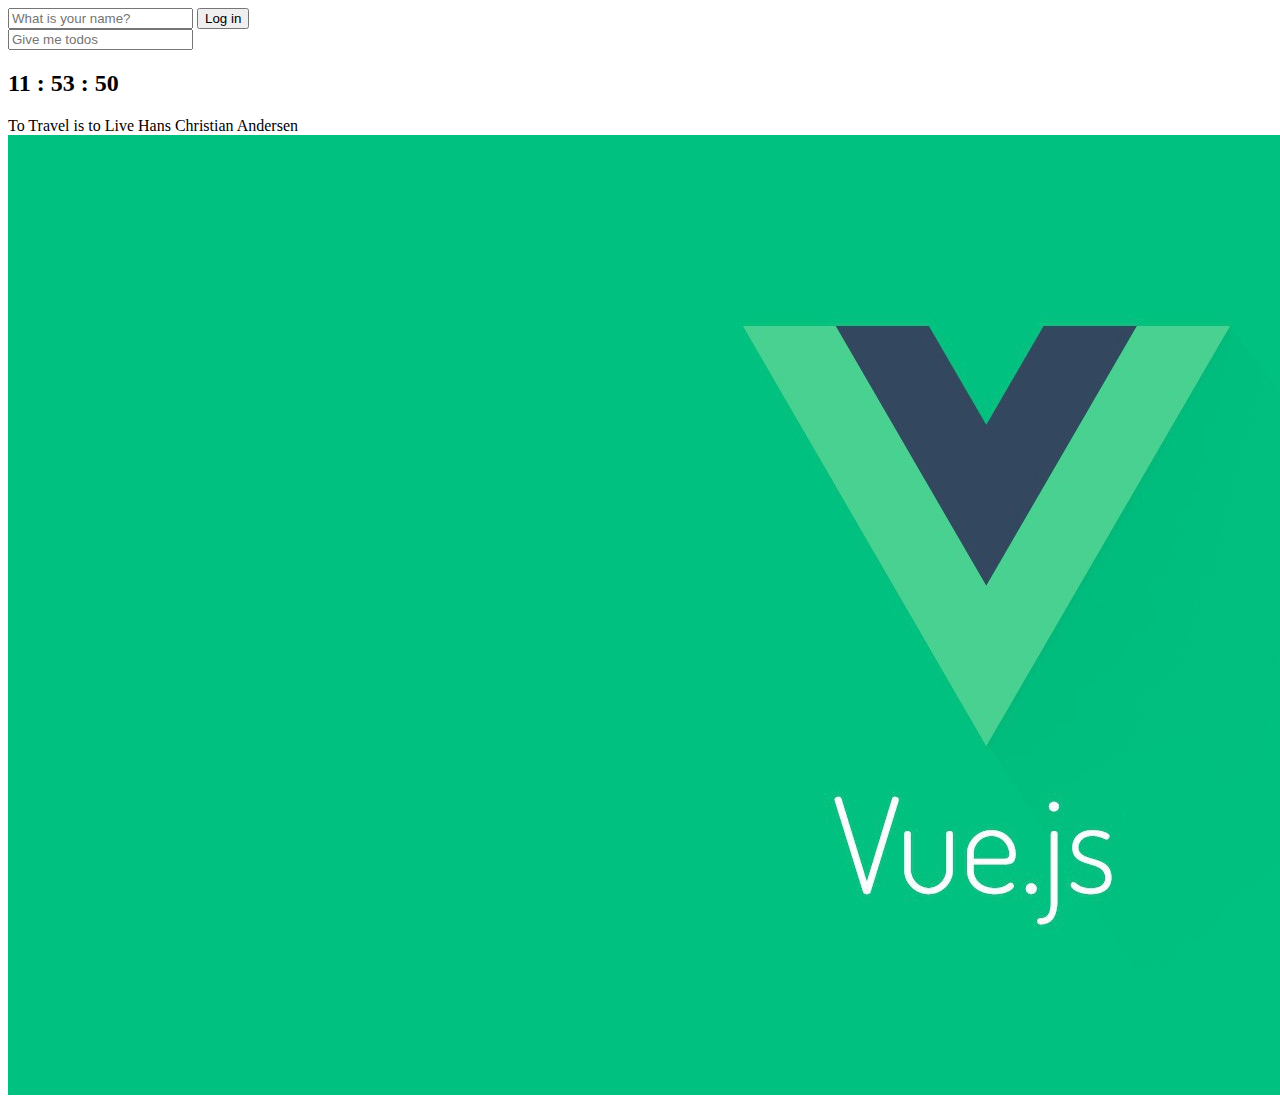
<file: chromeJS/index.html>
<!DOCTYPE html>
<html lang="en">
<head>
    <meta charset="UTF-8">
    <meta name="viewport" content="width=device-width, initial-scale=1.0">
    <title>Document</title>
    <link rel="stylesheet" href="./css/style.css">
</head>
<body>
    <form class="hidden" id="login-form">
        <input required maxlength="15" type="text" placeholder="What is your name?">
        <button>Log in</button>
    </form>
    <form id="todo-form">
        <input type="text" placeholder="Give me todos">
    </form>
    <ul id="todo-list">

    </ul>
    <h1 id="greeting" class="hidden"></h1>
    <h2 id="clock">00:00:00</h2>
    <div id="quote">
        <span></span>
        <span></span>
    </div>
    <div id="weather">
        <span></span>
        <span></span>
    </div>
    <script src="./js/app.js"></script>
    <script src="./js/clock.js"></script>
    <script src="./js/quote.js"></script>
    <script src="./js/bg.js"></script>
    <script src="./js/weather.js"></script>
    <script src="./js/todo.js"></script>
</body>
</html>
</file>
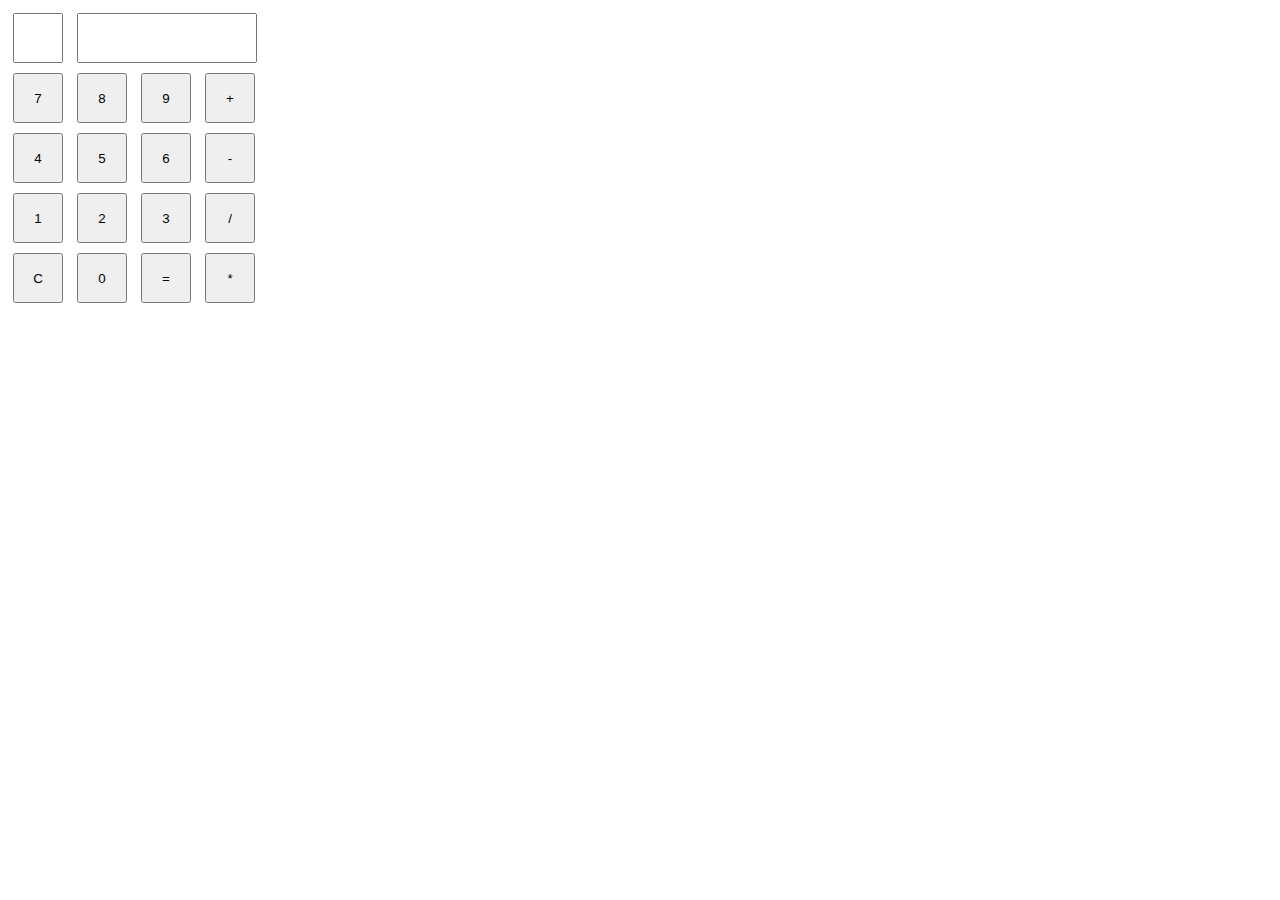
<file: zeroCho/calculator.html>
<!DOCTYPE html>
<html lang="en">

<head>
    <meta charset="UTF-8">
    <meta http-equiv="X-UA-Compatible" content="IE=edge">
    <meta name="viewport" content="width=device-width, initial-scale=1.0">
    <title>Document</title>
    <style>
        * {
            box-sizing: border-box;
        }

        #result {
            width: 180px;
            height: 50px;
            margin: 5px;
            text-align: right;
        }

        #operator {
            width: 50px;
            height: 50px;
            margin: 5px;
            text-align: center;
        }

        button {
            width: 50px;
            height: 50px;
            margin: 5px;
        }
    </style>
</head>

<body>
    <input readonly id="operator">
    <input readonly type="number" id="result">

    <div class="row">
        <button id="num-7">7</button>
        <button id="num-8">8</button>
        <button id="num-9">9</button>
        <button id="plus">+</button>
    </div>
    <div class="row">
        <button id="num-4">4</button>
        <button id="num-5">5</button>
        <button id="num-6">6</button>
        <button id="minus">-</button>
    </div>
    <div class="row">
        <button id="num-1">1</button>
        <button id="num-2">2</button>
        <button id="num-3">3</button>
        <button id="divide">/</button>
    </div>
    <div class="row">
        <button id="clear">C</button>
        <button id="num-0">0</button>
        <button id="calculate">=</button>
        <button id="multiply">*</button>
    </div>

    <script>
        let numOne = '';
        let operator = '';
        let numTwo = '';

        const $operator = document.querySelector('#operator');
        const $result = document.querySelector('#result');

        // // 1.클릭을 안했는데 저절로 실행됨 ;;
        // const onClickNumber = (number) => {
        //         console.log('got in onClickcNumber');
        //         if (operator) {
        //             numTwo += number
        //         } else {
        //             numOne += number
        //         }
        //          return () => {
        //             console.log('got in return');
        //             $result.value += number;
        //          }    
        // };

        // 2. return 추가
        // const onClickNumber = (number) => {
        //     return () => {
        //         if (operator) {
        //             numTwo += number
        //         } else {
        //             numOne += number
        //         }
        //         $result.value += number;
        //     }
        // };
        
        // 3. { return () }는 ()로 치환 가능 
        // 고차함수 ( high order function ) === '함수를 인자로 받거나 함수를 출력(output)으로 반환하는(return) 함수'
        const onClickNumber = (number) => (event) => {
            if (operator) {
                numTwo += number
                $result.value = '';
            } else {
                numOne += number
            }
            $result.value += number;
        };

        // 4. HOF 말고
        // const onClickNumber = (event) => {
        //     if (operator) {
        //         numTwo += event.target.value;
        //     } else {
        //         numOne += event.target.value;
        //     }
        //     $result.value += event.target.value;
        // };
        //document.querySelector('#num-0').addEventListener('click', onClickNumber);

        document.querySelector('#num-0').addEventListener('click', onClickNumber('0'));
        document.querySelector('#num-1').addEventListener('click', onClickNumber('1'));
        document.querySelector('#num-2').addEventListener('click', onClickNumber('2'));
        document.querySelector('#num-3').addEventListener('click', onClickNumber('3'));
        document.querySelector('#num-4').addEventListener('click', onClickNumber('4'));
        document.querySelector('#num-5').addEventListener('click', onClickNumber('5'));
        document.querySelector('#num-6').addEventListener('click', onClickNumber('6'));
        document.querySelector('#num-7').addEventListener('click', onClickNumber('7'));
        document.querySelector('#num-8').addEventListener('click', onClickNumber('8'));
        document.querySelector('#num-9').addEventListener('click', onClickNumber('9'));

        const onClickOperator = (op) => {
            return () => {
                if(numOne && operator && numTwo){
                    if(operator === '+'){
                        $result.value = parseInt(numOne) + parseInt(numTwo)
                    } else if(operator === '-'){
                        $result.value = numOne - numTwo
                    } else if (operator === '*'){
                        $result.value = numOne * numTwo
                    } else if(operator === '/'){
                        $result.value = numOne / numTwo
                    }
                    numOne = $result.value
                    numTwo = ''
                    operator = op
                    $operator.value = op 
                } else {
                    if(numOne){
                        operator = op;
                        $operator.value = op;
                    } else {
                        alert('숫자를 먼저 입력하세요.');
                    }
                }
            }
        }
        document.querySelector('#plus').addEventListener('click', onClickOperator('+'));
        document.querySelector('#minus').addEventListener('click', onClickOperator('-'));
        document.querySelector('#divide').addEventListener('click', onClickOperator('/'));
        document.querySelector('#multiply').addEventListener('click', onClickOperator('*'));
        document.querySelector('#calculate').addEventListener('click', () => {
            if(numTwo){
                switch(operator){
                    case '+':
                        $result.value = parseInt(numOne) + parseInt(numTwo)
                        break
                    case '-':
                        $result.value = numOne - numTwo
                        break
                    case '*':
                        $result.value = numOne * numTwo
                        break
                    case '/':
                        $result.value = numOne / numTwo
                    default:
                        break
                }
                numOne = $result.value
                numTwo = ''
                operator = ''
                $operator.value = ''
            } else {
                alert('숫자를 입력하세요')
            }
        });
        document.querySelector('#clear').addEventListener('click', () => {
            numOne = ''
            numTwo = ''
            operator = ''
            $operator.value = ''
            $result.value = ''
        });
    </script>
</body>

</html>
</file>
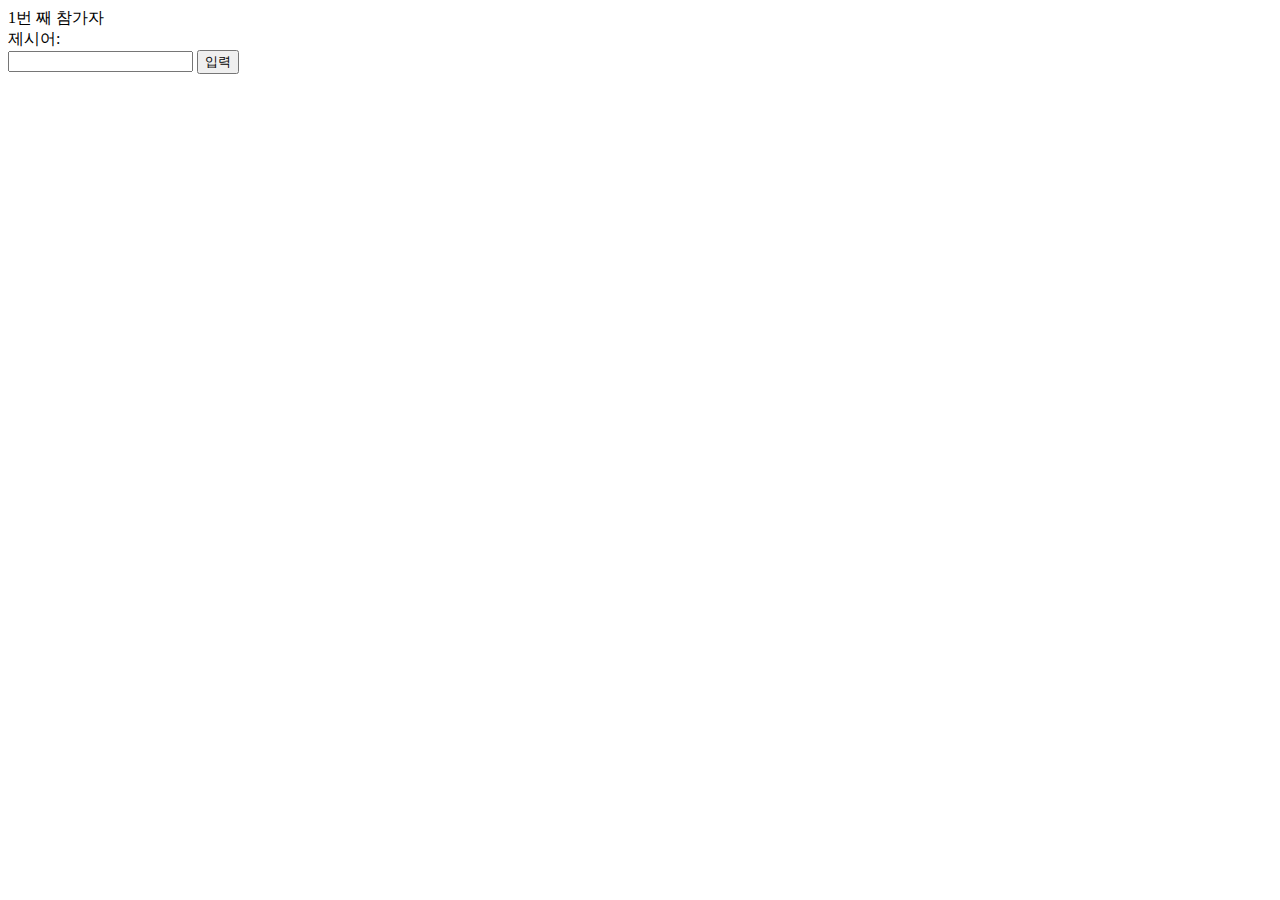
<file: zeroCho/eventListener.html>
<!DOCTYPE html>
<html lang="en">

<head>
    <meta charset="UTF-8">
    <meta http-equiv="X-UA-Compatible" content="IE=edge">
    <meta name="viewport" content="width=device-width, initial-scale=1.0">
    <title>Document</title>
</head>

<body>
    <div>
        <span id="order">1</span>번 째 참가자
    </div>
    <div>
        제시어: <span id="word"></span>
    </div>
    <input type="text">
    <button>입력</button>

    <script>
        const number = parseInt(prompt('몇 명이 참가하나요?'), 10);
        alert(number);
        const $input = document.querySelector('input');
        const $button = document.querySelector('button');
        const $word = document.querySelector('#word');
        const $order = document.querySelector('#order');
        let word; //제시어
        let newWord; //새로입력한 단어

        const onClickButton = () => {
            if (!word || (word[word.length - 1] === newWord[0] && newWord.length === 3)) {
                word = newWord; //입력한 단어가 제시된다.
                $word.textContent = word;

                var order = parseInt($order.textContent);
                if (order + 1 > number) {
                    order = 1;
                } else {
                    order += 1
                }
                $order.textContent = order;
            } else {
                    alert("땡!");
                }
            $input.value = '';
            $input.focus();
        }

        const onInput = (event) => {
            newWord = event.target.value;
        }

        $input.addEventListener('input', onInput);
        $button.addEventListener('click', onClickButton);
    </script>
</body>

</html>
</file>
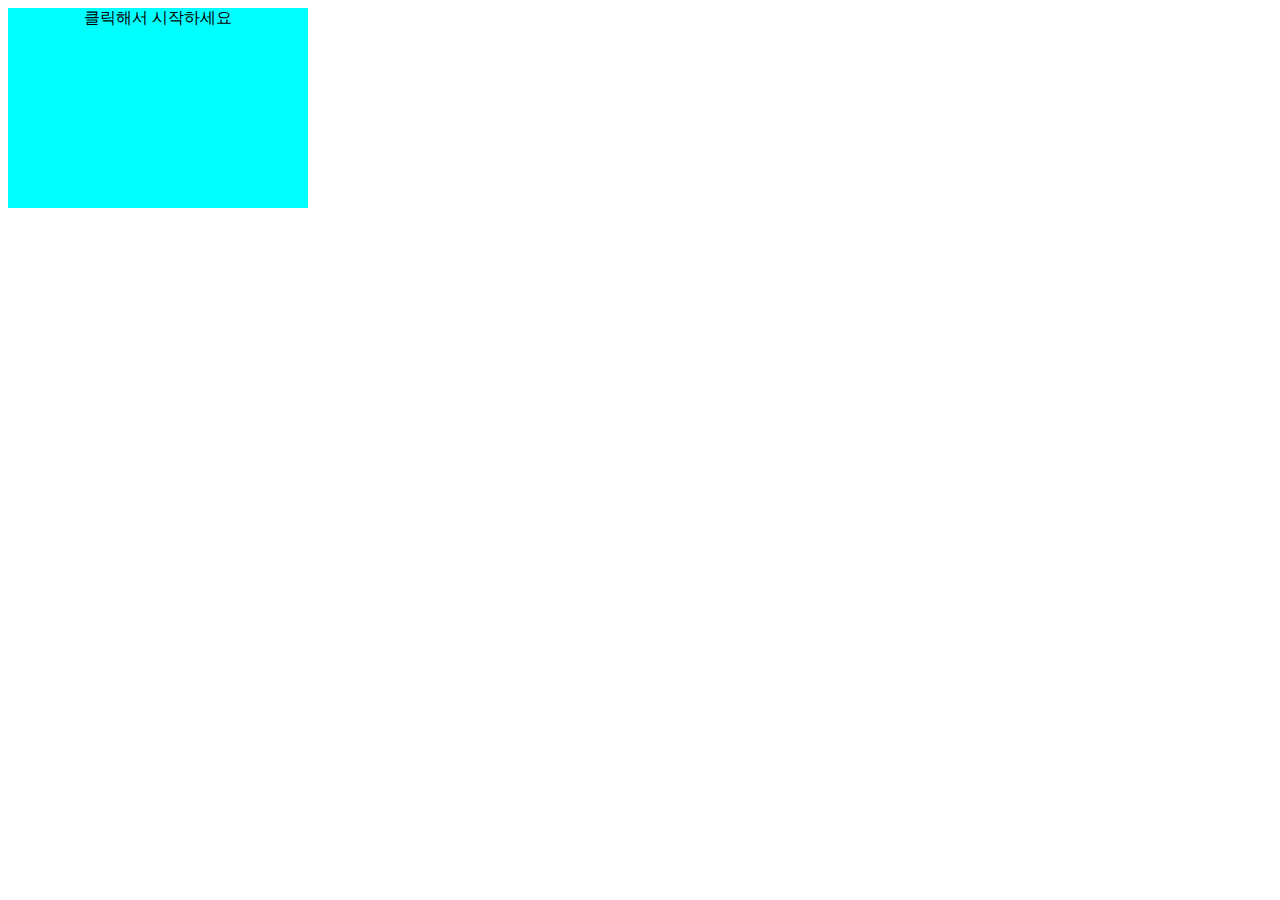
<file: zeroCho/response.html>
<!DOCTYPE html>
<html>
<head>
<meta charset="utf-8" />
<title>반응속도</title>
<style>
  #screen {
    width: 300px;
    height: 200px;
    text-align: center;
    user-select: none;
  }
  #screen.waiting {
    background-color: aqua;
  }
  #screen.ready {
    background-color: red;
    color: white;
  }
  #screen.now {
    background-color: greenyellow;
  }
</style>
</head>

<body>
<div id="screen" class="waiting">클릭해서 시작하세요</div>
<div id="result"></div>
<script>
  const $screen = document.querySelector('#screen');
  const $result = document.querySelector('#result');
  // let은 block scope기 때문에 setTimeout 밖에서 선언 
  // eventListener 내부에 선언하게 되면 클릭 할 때마다 변수 초기화
  let startTime;
  let endTime;
  const records = [];

  $screen.addEventListener('click', (e) => {
      if(e.target.classList.contains('waiting')){ //파랑
        $screen.classList.replace('waiting', 'ready');
        $screen.textContent = '초록색이 되면 클릭 하세요';
        // time count start
        timeoutId = setTimeout(function () {
            startTime = new Date();
            $screen.classList.replace('ready', 'now');
            $screen.textContent = '클릭 하세요!';
        }, Math.floor(Math.random() * 1000) + 2000);

      } else if(e.target.classList.contains('ready')){ //빨강
        clearTimeout(timeoutId);
        $screen.classList.replace('ready', 'waiting');
        $screen.textContent = '너무 성급하시군요';
      } else if(e.target.classList.contains('now')){ //초록
        // time count end
        endTime = new Date();
        const current = endTime - startTime;
        records.push(current);
        const avg = records.reduce((a,c) => (a+c)) / records.length;
        // reduce
        // [1,2,3,4].reduce((a,c) => { return a+c}, 0)
        // array => object
        // ['jack','brown','cancun'].reduce((a,c,i) => { a[i] = c; return a}, {});
        $result.textContent = `현재 ${current}ms, 평균 : ${avg}`;

        const topFive = records.sort((a,b) => (a-b)).slice(0,5);
        console.log(topFive);
        topFive.forEach((ele,i) => {
            $result.append(
                document.createElement('br'),
                `${i+1} : ${ele}`
            )
        });

        $screen.classList.replace('now', 'waiting');
        $screen.textContent = '클릭 해서 시작하세요!';
      }
  })

</script>
</file>
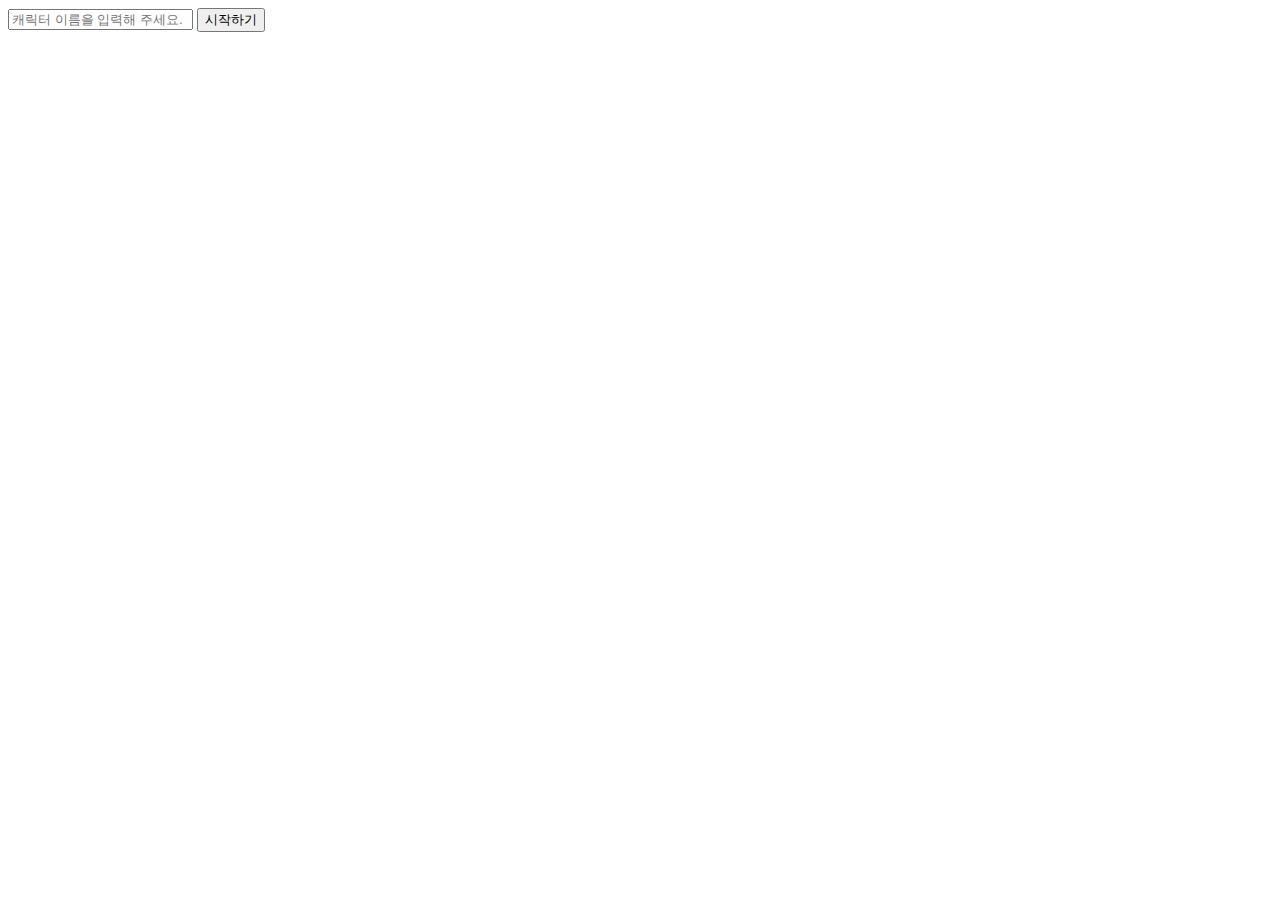
<file: zeroCho/rpg.html>
<!DOCTYPE html>
<html lang="en">
<head>
    <meta charset="UTF-8">
    <meta http-equiv="X-UA-Compatible" content="IE=edge">
    <meta name="viewport" content="width=device-width, initial-scale=1.0">
    <title>Document</title>
</head>
<body>
    <form id="user-name-form">
        <input id="userName" name="userName" type="text" placeholder="캐릭터 이름을 입력해 주세요.">
        <input type="submit" value="시작하기">
    </form>
    <div id="screen">
        <div id="char-stat">
            <span id="char-name"></span>
            <span id="char-level"></span>
            <span id="char-hp"></span>
            <span id="char-xp"></span>
            <span id="char-att"></span>
        </div>
        <form id="game-menu" style="display: none;">
            <div id="menu-1">1. 모험</div>
            <div id="menu-2">2. 휴식</div>
            <div id="menu-2">3. 종료</div>
            <input id="menu-input" type="text">
            <button id="menu-botton">입력</button>
        </form>
        <form id="battle-menu" style="display: none;">
            <div id="battle-1">1.공격</div>
            <div id="battle-2">2.회복</div>
            <div id="battle-3">3.도망</div>
            <input id="battle-input" />
            <button id="battle-button">입력</button>
        </form>
        <div id="message"></div>
        <div id="monster-stat">
            <span id="monster-name"></span>
            <span id="monster-hp"></span>
            <span id="monster-att"></span>
        </div>
    </div>

    <script>
        const $userNameForm = document.querySelector('#user-name-form');
        const $screen = document.querySelector('#screen');
        const $charName = document.querySelector('#char-name');
        const $charStat = document.querySelector('#char-stat');
        const $charLevel = document.querySelector('#char-level');
        const $charHp = document.querySelector('#char-hp');
        const $charXp = document.querySelector('#char-xp');
        const $charAtt = document.querySelector('#char-att');
        const $gameMenu = document.querySelector('#game-menu');
        const $monsterName = document.querySelector('#monster-name');
        const $monsterHp = document.querySelector('#monster-hp');
        const $monsterAtt = document.querySelector('#monster-att');
        const $message = document.querySelector('#message');

        const heroInitialStat = {
            name: '',
            lev: 1,
            maxHp: 10,
            hp: 10,
            xp: 0,
            att: 10,
        };

        let monster = null;

        const monsterList = [
            { name: "Godzila", hp:300, xp:50, att:10},
            { name: "pennywise", hp:100, xp:30, att:10},
            { name: "mushmom", hp:500, xp:100, att:20},
        ]

        $userNameForm.addEventListener('submit', (e) => {
            e.preventDefault();
            // console.log(e.target['userName'].value);
            const name = e.target['userName'].value;
            $charName.textContent = name;
            // $charLevel.textContent = heroInitialStat.lev;
            $charLevel.textContent = `${heroInitialStat.lev}Lv.`;
            $charHp.textContent = `HP : ${heroInitialStat.hp}/${heroInitialStat.maxHp}`;
            $charXp.textContent = `XP : ${heroInitialStat.xp}/${15 * heroInitialStat.lev}`;

            $userNameForm.style.display = 'none';
            $gameMenu.style.display = 'block';
        });
        
    </script>
</body>
</html>
</file>
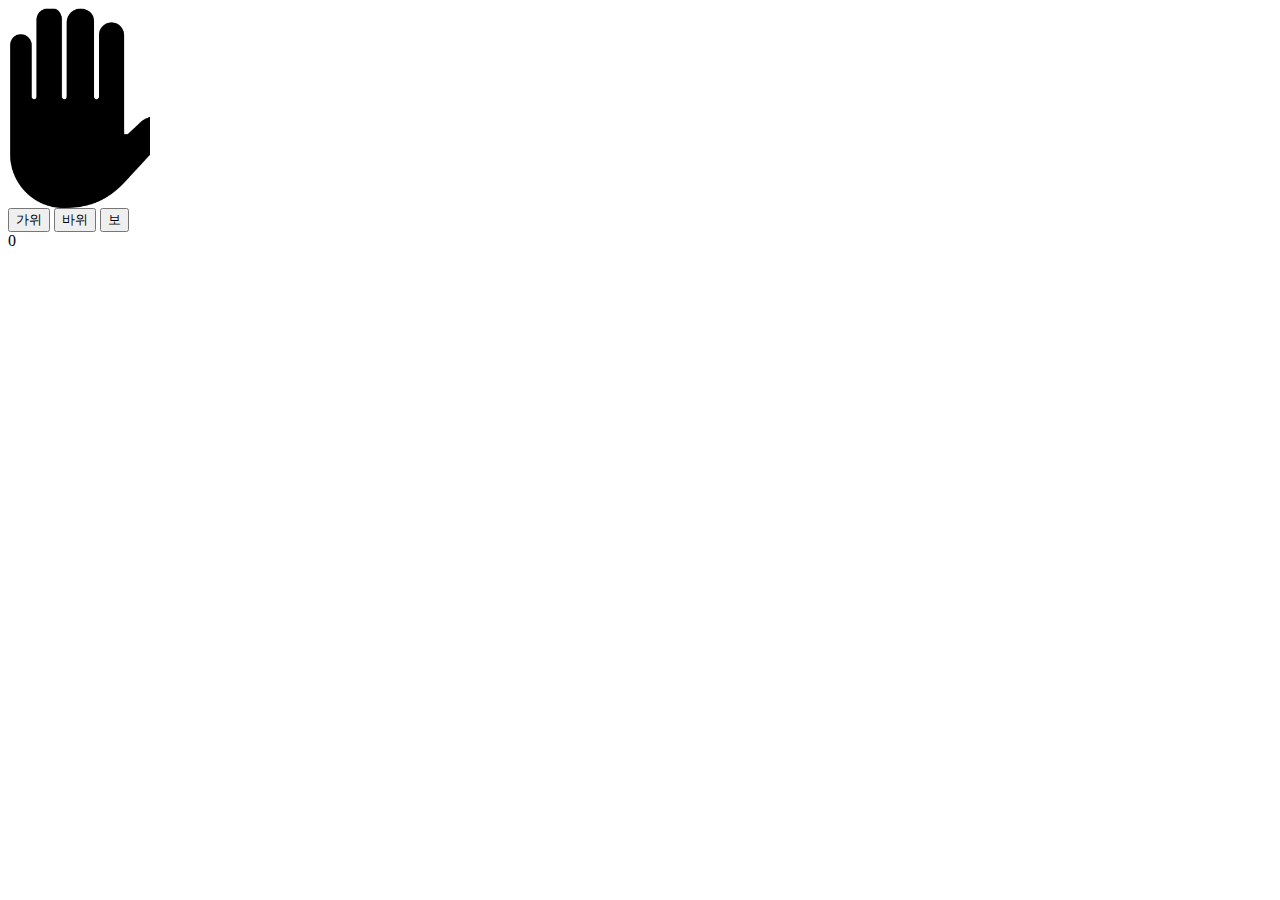
<file: zeroCho/rsp.html>
<html>
<head>
  <meta charset="utf-8" />
  <title>가위바위보</title>
  <style>
    #computer {
      width: 142px;
      height: 200px;
    }
  </style>
</head>

<body>
<div id="computer"></div>
<div>
  <button id="scissors" class="btn">가위</button>
  <button id="rock" class="btn">바위</button>
  <button id="paper" class="btn">보</button>
</div>
<div id="score">0</div>
<script>
    const $computer = document.querySelector('#computer');
    const $score = document.querySelector('#score');
    const $rock = document.querySelector('#rock');
    const $scissors = document.querySelector('#scissors');
    const $paper = document.querySelector('#paper');

    const IMG_URL = './rsp.png';
    $computer.style.background = `url(${IMG_URL}) -464px 0`;
    $computer.style.backgroundSize = 'auto 200px';

    const rspX = {
        scissors: '0', // 가위
        rock: '-220px', // 바위
        paper: '-440px', // 보
    };

    let computerChoice = 'scissors';

    const changeComputerHand = () => {
        if(computerChoice === 'rock'){
            computerChoice = 'scissors';
        } else if(computerChoice === 'scissors'){
            computerChoice = 'paper';
        } else if(computerChoice === 'paper'){
            computerChoice = 'rock';
        }

        $computer.style.background = `url(${IMG_URL}) ${rspX[computerChoice]} 0`;
        $computer.style.backgroundSize = 'auto 200px';
    }

    let intervalId = setInterval(changeComputerHand, 50);
    let clickable = true;
    let score = 0;

    const scoreTable = {
        rock: 0,
        scissors: 1,
        paper: -1,
    }

    const clickButton = () => {
        if(clickable){
            clearInterval(intervalId);
            clickable = false;

            const myChoice = event.target.id === 'rock' ? 'rock' : event.target.id === 'scissors' ? 'scissors' : 'paper';
            const myScore = scoreTable[myChoice];
            const computerScore = scoreTable[computerChoice];
            const diff = myScore - computerScore;
            let message;

            if([-1,2].includes(diff)){
                message = "승리";
                score +=1;
            } else if([-2,1].includes(diff)){
                message = "패배";
                score -=1;
            } else if(diff === 0){
                message = "무승부";
            }
            console.log(message, score);
            $score.textContent = `${message} / 총 ${score}점`

            setTimeout(() => {
                clickable = true;
                intervalId = setInterval(changeComputerHand, 50);
            }, 1000);
        }
    }

    $rock.addEventListener('click', clickButton);
    $scissors.addEventListener('click', clickButton);
    $paper.addEventListener('click', clickButton);


</script>
</body>
</html>
</file>
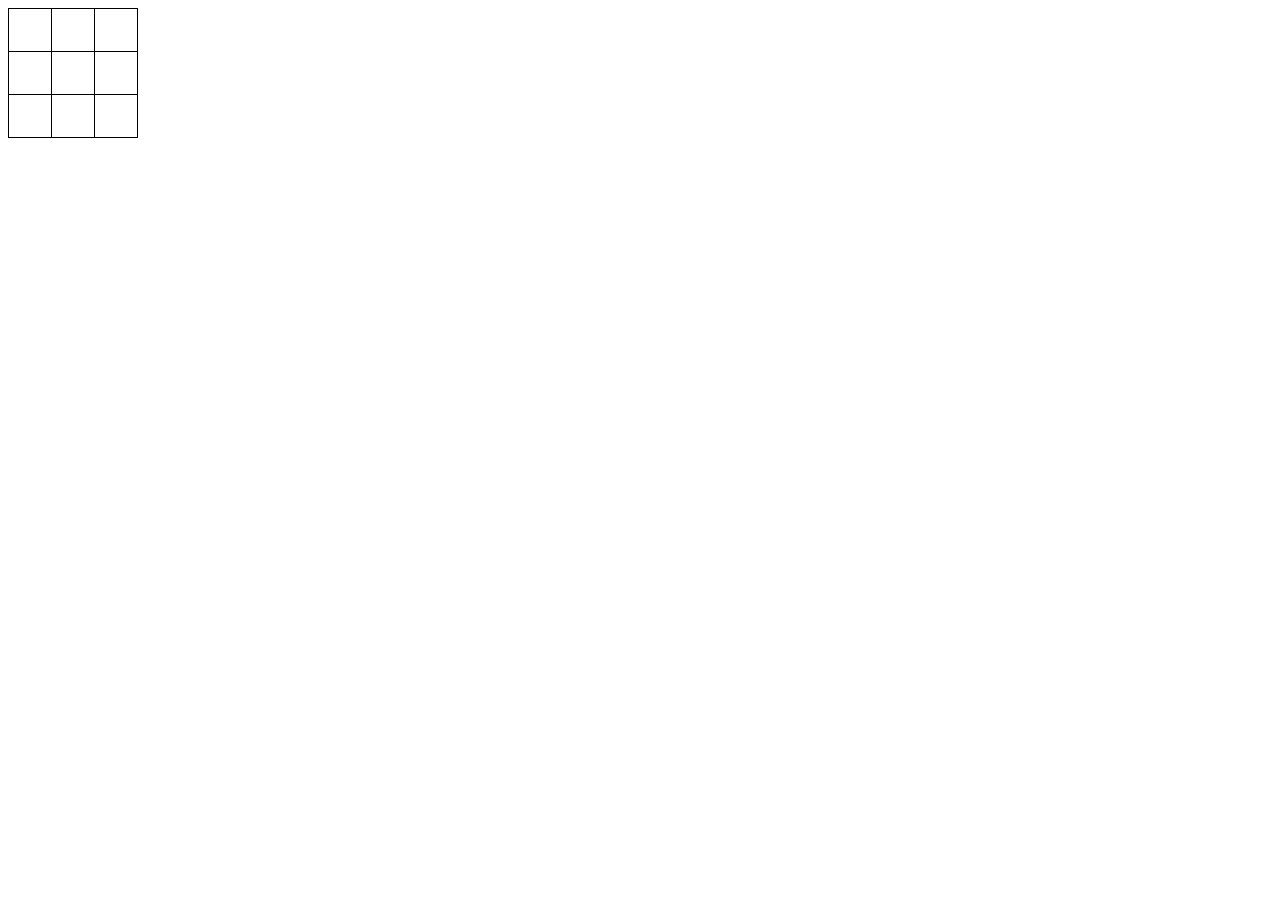
<file: zeroCho/tictactoe.html>
<!DOCTYPE html>
<html lang="en">
<head>
    <meta charset="UTF-8">
    <meta http-equiv="X-UA-Compatible" content="IE=edge">
    <meta name="viewport" content="width=device-width, initial-scale=1.0">
    <title>tic tac toe</title>
    <style>
        table {
            border-collapse: collapse;
        }
        td {
            border: 1px solid black;
            width: 40px;
            height: 40px;
            text-align: center;
        }
    </style>
</head>
<body>
    <script>
        const data = [];
        for(let i=0; i<3; i++){
            data.push([]);
        }
        const row = [];

        let turn = 'O';

        const $table = document.createElement('table');
        const $result = document.createElement('div');

        const win = (target) => {
            const nowRow = target.parentNode.rowIndex;
            const nowCol = target.cellIndex;

            // console.log("row: ", nowRow, "col: ", nowCol)
            // row.forEach((r, ri) => {
            //     r.forEach((c, ci) => {
            //         if(row[ri][ci] === e.target){
            //             nowRow = ri;
            //             nowCol = ci;
            //         }
            //     });
            // });
            let winFlag = false;

            //horizontal
            if(row[nowRow][0].textContent === turn &&
                row[nowRow][1].textContent === turn &&
                row[nowRow][2].textContent === turn){
                    winFlag = true;
            }
            //vertical
            if(row[0][nowCol].textContent === turn &&
                row[1][nowCol].textContent === turn &&
                row[2][nowCol].textContent === turn){
                    winFlag = true;
                    //console.log(winFlag);
                }
            //diagonal
            if(row[0][0].textContent === turn &&
                row[1][1].textContent === turn &&
                row[2][2].textContent === turn ){
                    winFlag = true;
            }
            if(row[0][2].textContent === turn &&
                row[1][1].textContent === turn &&
                row[2][0].textContent === turn ){
                    winFlag = true;
            }
            // console.log(winFlag)
            return winFlag;
        };

        const draw = () => {
            return row.flat().every((ele) => ele.textContent);
        }

        const checkWinAndTurnChange = (target) => {
            //win?
            if(win(target)){
                console.log(`${turn} win`);
                $table.removeEventListener('click', callBack);
                return;
            }
            //draw?
            if(draw()){
                console.log('Draw');
                return
            }
            //turn change
            turn = turn === 'O' ? 'X' : 'O';
        }

        let clickable = true;
        const callBack = (e) => {
                    if(clickable){
                        //blank?
                        if(e.target.textContent){
                            console.log("Already selected");
                            return;
                        }
                        e.target.textContent = turn;
                        checkWinAndTurnChange(e.target);
                    }
                    
                    clickable = false;
                    setTimeout(() => {
                        if(turn === 'X'){
                            emptyCells = row.flat().filter((ele) => !ele.textContent);
                            pickEmptyCell = emptyCells[Math.floor(Math.random() * emptyCells.length)];
                            pickEmptyCell.textContent = 'X';
                            checkWinAndTurnChange(pickEmptyCell)
                        }
                        clickable = true;
                    }, 1000);
                };

        for(let i=0; i<3; i++){
            const $tr = document.createElement('tr');
            const cells = [];

            for(let j=0; j<3; j++){
                const $td = document.createElement('td');
                $tr.append($td);
                cells.push($td)
            }
            $table.append($tr);
            row.push(cells);
        }
        $table.addEventListener('click', callBack);
        document.body.append($table);
        document.body.append($result);
    </script>
</body>
</html>
</file>
<file: chromeJS/css/style.css>
.hidden 
{
    display: none;
}
</file>
